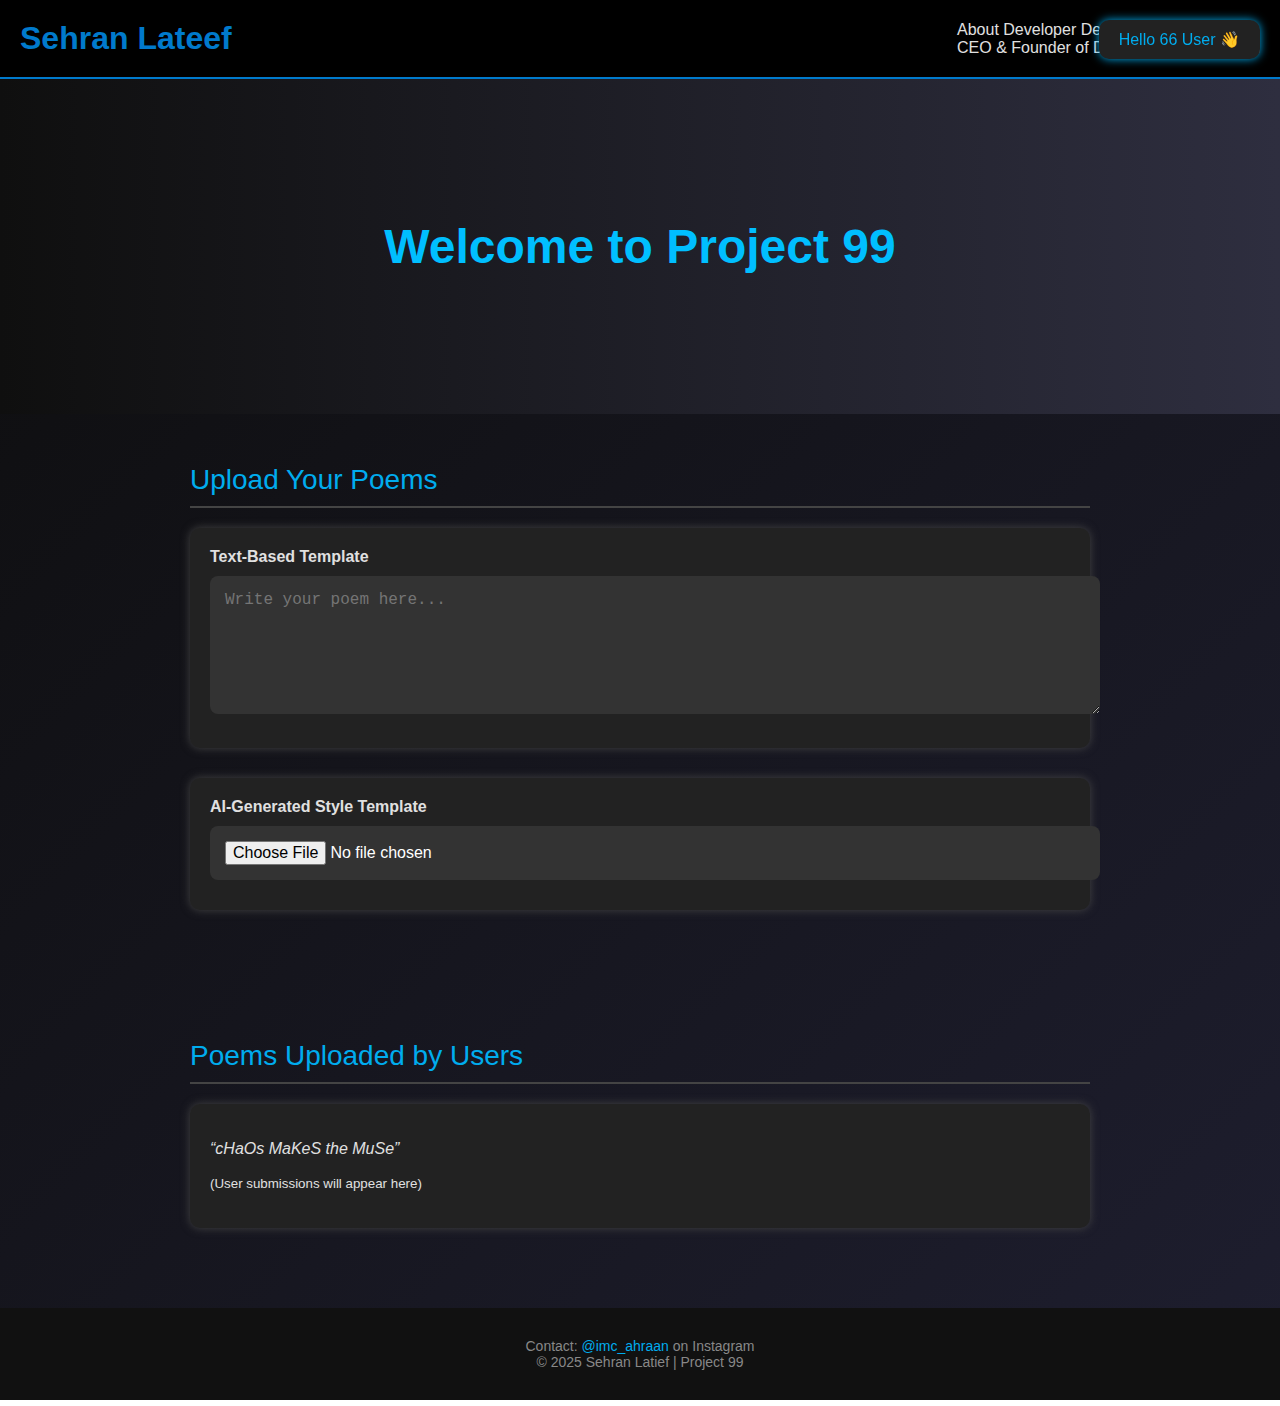
<file: shiinnn.html>
<!DOCTYPE html>
<html lang="en">
<head>
  <meta charset="UTF-8" />
  <meta name="viewport" content="width=device-width, initial-scale=1.0" />
  <title>Sehran Lateef - Project 99</title>
  <style>
    body {
      margin: 0;
      font-family: 'Segoe UI', Tahoma, Geneva, Verdana, sans-serif;
      background: linear-gradient(135deg, #0d0d0d, #1e1e2f);
      color: #e0e0e0;
    }

    .popup {
      position: fixed;
      top: 20px;
      right: 20px;
      background-color: #222;
      color: #00acee;
      padding: 10px 20px;
      border-radius: 10px;
      box-shadow: 0 0 10px #00acee;
      z-index: 1000;
      animation: fadeOut 4s forwards;
    }

    @keyframes fadeOut {
      0% { opacity: 1; }
      80% { opacity: 1; }
      100% { opacity: 0; display: none; }
    }

    header {
      background-color: #000;
      padding: 20px;
      display: flex;
      justify-content: space-between;
      align-items: center;
      border-bottom: 2px solid #007acc;
    }

    header h1 {
      margin: 0;
      font-size: 32px;
      color: #007acc;
    }

    .about-developer {
      color: #bbb;
      font-size: 14px;
      text-align: right;
    }

    .about-developer span {
      display: block;
      font-weight: bold;
      color: #ffffff;
    }

    .main-banner {
      text-align: center;
      padding: 100px 20px;
      background: linear-gradient(to right, #0f0f0f, #2e2e3f);
    }

    .main-banner h2 {
      font-size: 48px;
      color: #00bfff;
    }

    section {
      padding: 50px 20px;
      max-width: 900px;
      margin: auto;
    }

    .section-title {
      font-size: 28px;
      margin-bottom: 20px;
      border-bottom: 2px solid #444;
      padding-bottom: 10px;
      color: #00acee;
    }

    textarea, input[type="file"] {
      width: 100%;
      padding: 15px;
      margin: 10px 0;
      border: none;
      border-radius: 8px;
      background-color: #333;
      color: #fff;
      font-size: 16px;
    }

    .template-box {
      background-color: #222;
      padding: 20px;
      border-radius: 10px;
      margin-bottom: 30px;
      box-shadow: 0 0 10px #444;
    }

    .footer {
      text-align: center;
      padding: 30px;
      background-color: #111;
      color: #888;
      font-size: 14px;
    }

    .footer a {
      color: #00acee;
      text-decoration: none;
    }
  </style>
</head>
<body>
  <div class="popup">Hello 66 User 👋</div>

  <header>
    <h1>Sehran Lateef</h1>
    <div class="about-programmer">
      <span>About Developer</span>
      Developed by Sahnuu,<br />CEO & Founder of Droid Team Association<br />
    </div>
  </header>

  <div class="main-banner">
    <h2>Welcome to Project 99</h2>
  </div>

  <section id="upload-poem">
    <div class="section-title">Upload Your Poems</div>
    <div class="template-box">
      <label><strong>Text-Based Template</strong></label>
      <textarea rows="6" placeholder="Write your poem here..."></textarea>
    </div>
    <div class="template-box">
      <label><strong>AI-Generated Style Template</strong></label>
      <input type="file" accept=".txt,.docx,.pdf" />
    </div>
  </section>

  <section id="user-poems">
    <div class="section-title">Poems Uploaded by Users</div>
    <div class="template-box">
      <p><em>“cHaOs MaKeS the MuSe”</em></p>
      <p><small>(User submissions will appear here)</small></p>
    </div>
  </section>

  <div class="footer">
    Contact: <a href="https://instagram.com/imc_ahraan" target="_blank">@imc_ahraan</a> on Instagram<br />
    &copy; 2025 Sehran Latief | Project 99
  </div>

</body>
</html>
</file>
